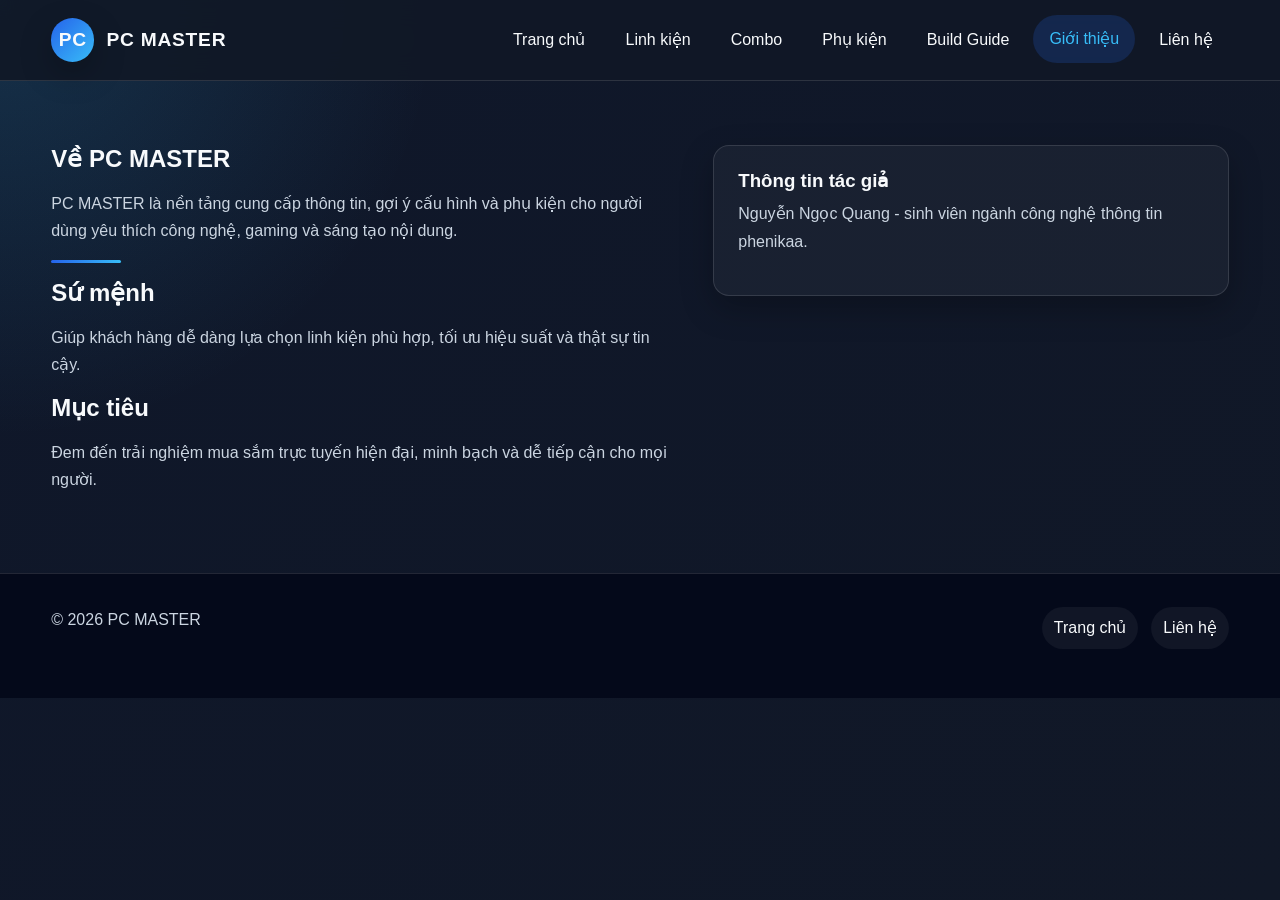
<file: trang web chuyên về PC/about.html>
<!DOCTYPE html>
<html lang="vi">
<head>
  <meta charset="UTF-8">
  <meta name="viewport" content="width=device-width, initial-scale=1.0">
  <title>Giới thiệu | PC MASTER</title>
  <link rel="stylesheet" href="css/style.css">
</head>
<body>
  <a href="#main-content" class="skip-link">Chuyển đến nội dung chính</a>

  <header class="site-header">
    <div class="container flex-row">
      <a href="index.html" class="brand">
        <span class="brand-mark">PC</span>
        <span>PC MASTER</span>
      </a>
      <nav class="main-navigation" aria-label="Primary navigation">
        <ul>
          <li><a class="nav-link" href="index.html">Trang chủ</a></li>
          <li><a class="nav-link" href="components.html">Linh kiện</a></li>
          <li><a class="nav-link" href="combo.html">Combo</a></li>
          <li><a class="nav-link" href="accessories.html">Phụ kiện</a></li>
          <li><a class="nav-link" href="build-guide.html">Build Guide</a></li>
          <li><a class="nav-link active" href="about.html">Giới thiệu</a></li>
          <li><a class="nav-link" href="contact.html">Liên hệ</a></li>
        </ul>
      </nav>
    </div>
  </header>

  <main id="main-content">
    <section>
      <div class="container info-section">
        <div>
          <h1>Về PC MASTER</h1>
          <p>PC MASTER là nền tảng cung cấp thông tin, gợi ý cấu hình và phụ kiện cho người dùng yêu thích công nghệ, gaming và sáng tạo nội dung.</p>
          <div class="divider"></div>
          <h2>Sứ mệnh</h2>
          <p>Giúp khách hàng dễ dàng lựa chọn linh kiện phù hợp, tối ưu hiệu suất và thật sự tin cậy.</p>
          <h2>Mục tiêu</h2>
          <p>Đem đến trải nghiệm mua sắm trực tuyến hiện đại, minh bạch và dễ tiếp cận cho mọi người.</p>
        </div>
        <div class="hero-card">
          <h3>Thông tin tác giả</h3>
          <p>Nguyễn Ngọc Quang - sinh viên ngành công nghệ thông tin phenikaa.</p>
        </div>
      </div>
    </section>
  </main>

  <footer class="site-footer">
    <div class="container">
      <p>© 2026 PC MASTER</p>
      <div class="social-links">
        <a href="index.html">Trang chủ</a>
        <a href="contact.html">Liên hệ</a>
      </div>
    </div>
  </footer>
</body>
</html>
</file>
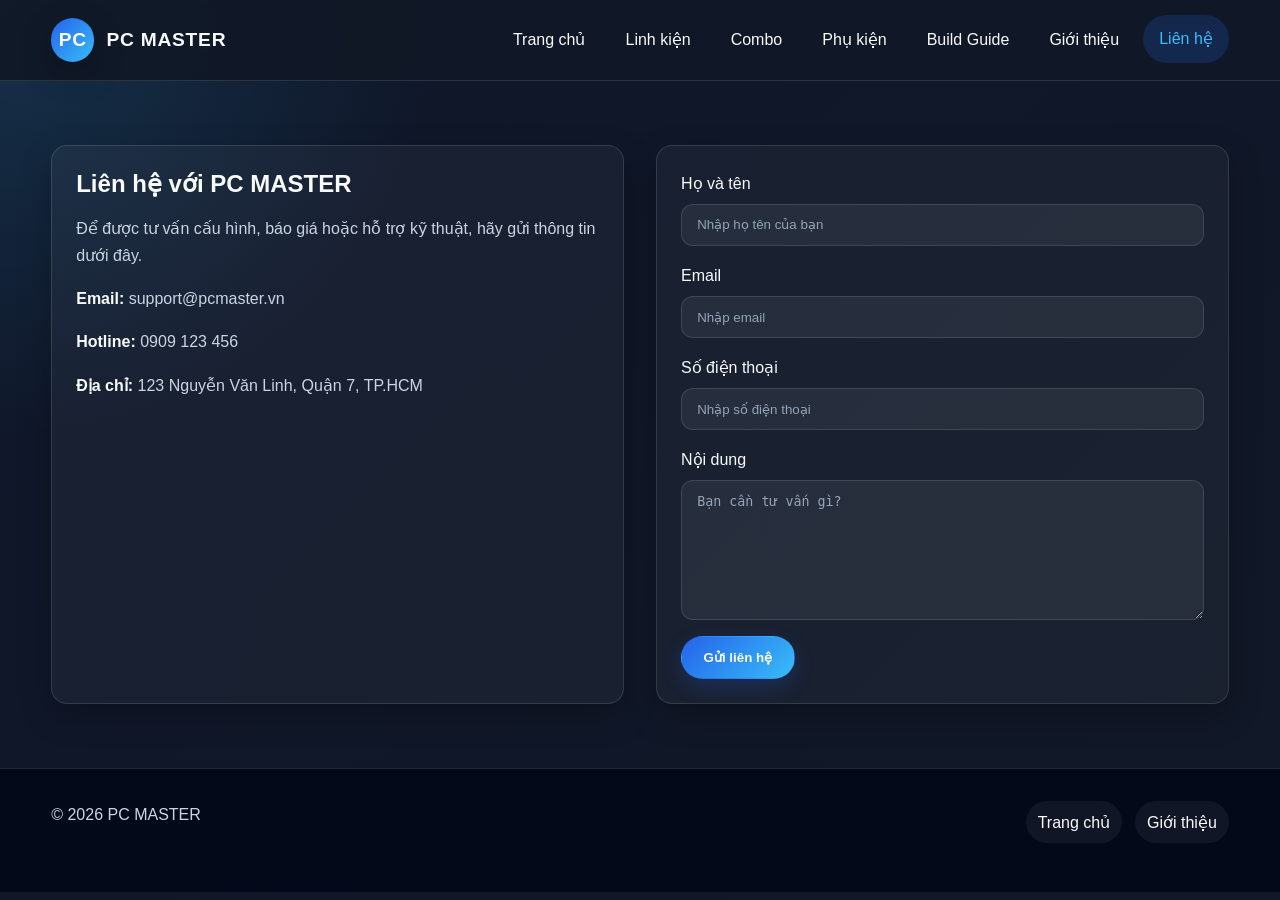
<file: trang web chuyên về PC/contact.html>
<!DOCTYPE html>
<html lang="vi">
<head>
  <meta charset="UTF-8">
  <meta name="viewport" content="width=device-width, initial-scale=1.0">
  <title>Liên hệ | PC MASTER</title>
  <link rel="stylesheet" href="css/style.css">
</head>
<body>
  <a href="#main-content" class="skip-link">Chuyển đến nội dung chính</a>

  <header class="site-header">
    <div class="container flex-row">
      <a href="index.html" class="brand">
        <span class="brand-mark">PC</span>
        <span>PC MASTER</span>
      </a>
      <nav class="main-navigation" aria-label="Primary navigation">
        <ul>
          <li><a class="nav-link" href="index.html">Trang chủ</a></li>
          <li><a class="nav-link" href="components.html">Linh kiện</a></li>
          <li><a class="nav-link" href="combo.html">Combo</a></li>
          <li><a class="nav-link" href="accessories.html">Phụ kiện</a></li>
          <li><a class="nav-link" href="build-guide.html">Build Guide</a></li>
          <li><a class="nav-link" href="about.html">Giới thiệu</a></li>
          <li><a class="nav-link active" href="contact.html">Liên hệ</a></li>
        </ul>
      </nav>
    </div>
  </header>

  <main id="main-content">
    <section>
      <div class="container contact-layout">
        <div class="contact-card">
          <h1>Liên hệ với PC MASTER</h1>
          <p>Để được tư vấn cấu hình, báo giá hoặc hỗ trợ kỹ thuật, hãy gửi thông tin dưới đây.</p>
          <p><strong>Email:</strong> support@pcmaster.vn</p>
          <p><strong>Hotline:</strong> 0909 123 456</p>
          <p><strong>Địa chỉ:</strong> 123 Nguyễn Văn Linh, Quận 7, TP.HCM</p>
        </div>
        <div class="form-card">
          <form>
            <div class="form-group">
              <label for="name">Họ và tên</label>
              <input id="name" name="name" type="text" placeholder="Nhập họ tên của bạn">
            </div>
            <div class="form-group">
              <label for="email">Email</label>
              <input id="email" name="email" type="email" placeholder="Nhập email">
            </div>
            <div class="form-group">
              <label for="phone">Số điện thoại</label>
              <input id="phone" name="phone" type="tel" placeholder="Nhập số điện thoại">
            </div>
            <div class="form-group">
              <label for="message">Nội dung</label>
              <textarea id="message" name="message" placeholder="Bạn cần tư vấn gì?"></textarea>
            </div>
            <button class="btn" type="submit">Gửi liên hệ</button>
          </form>
        </div>
      </div>
    </section>
  </main>

  <footer class="site-footer">
    <div class="container">
      <p>© 2026 PC MASTER</p>
      <div class="social-links">
        <a href="index.html">Trang chủ</a>
        <a href="about.html">Giới thiệu</a>
      </div>
    </div>
  </footer>
</body>
</html>
</file>
<file: trang web chuyên về PC/css/style.css>
/* =========================================================
   PC MASTER - Global Stylesheet
   Author: Senior Front-end Developer & UI/UX Designer
   Technologies: HTML5 + CSS3 (No JS, No Frameworks)
   ========================================================= */

/* ------------------------------
   CSS Variables
   ------------------------------ */
:root {
  --color-dark-1: #0F172A;
  --color-dark-2: #111827;
  --color-dark-3: #1E293B;
  --color-primary: #2563EB;
  --color-secondary: #38BDF8;
  --color-white: #F8FAFC;
  --color-text-muted: #CBD5E1;
  --color-border: rgba(255, 255, 255, 0.12);

  --font-main: 'Poppins', sans-serif;
  --max-width: 1200px;
  --transition: 0.3s ease-in-out;
  --radius: 16px;
  --shadow: 0 12px 32px rgba(0, 0, 0, 0.25);
}

/* ------------------------------
   Global Reset & Base Styles
   ------------------------------ */
@import url('https://fonts.googleapis.com/css2?family=Poppins:wght@300;400;500;600;700&display=swap');

*,
*::before,
*::after {
  margin: 0;
  padding: 0;
  box-sizing: border-box;
}

html {
  font-size: 100%;
  scroll-behavior: smooth;
}

body {
  font-family: var(--font-main);
  background:
    radial-gradient(circle at top left, rgba(56, 189, 248, 0.16), transparent 28%),
    linear-gradient(135deg, var(--color-dark-1), var(--color-dark-2));
  color: var(--color-white);
  line-height: 1.7;
  min-height: 100vh;
}

img {
  max-width: 100%;
  display: block;
  height: auto;
}

main {
  display: block;
}

section {
  padding: 4rem 0;
}

/* ------------------------------
   Accessibility
   ------------------------------ */
.skip-link {
  position: absolute;
  top: -60px;
  left: 1rem;
  background: var(--color-primary);
  color: var(--color-white);
  padding: 0.8rem 1.2rem;
  border-radius: 0 0 0.75rem 0.75rem;
  z-index: 200;
  transition: top var(--transition);
}

.skip-link:focus {
  top: 0;
  outline: 3px solid var(--color-secondary);
  outline-offset: 2px;
}

a:focus,
button:focus,
input:focus,
textarea:focus,
select:focus {
  outline: 3px solid var(--color-secondary);
  outline-offset: 2px;
}

/* ------------------------------
   Typography
   ------------------------------ */
h1,
h2,
h3,
h4,
h5,
h6 {
  font-weight: 600;
  line-height: 1.2;
  margin-bottom: 1rem;
}

p {
  margin-bottom: 1rem;
  color: var(--color-text-muted);
}

strong {
  color: var(--color-white);
}

/* ------------------------------
   Links & Buttons
   ------------------------------ */
a {
  color: var(--color-secondary);
  text-decoration: none;
  transition: color var(--transition), background-color var(--transition), transform var(--transition);
}

a:hover,
a:focus {
  color: var(--color-white);
}

.btn {
  display: inline-block;
  padding: 0.8rem 1.35rem;
  border: 1px solid transparent;
  border-radius: 999px;
  background: linear-gradient(135deg, var(--color-primary), var(--color-secondary));
  color: var(--color-white);
  font-weight: 600;
  cursor: pointer;
  transition: transform var(--transition), box-shadow var(--transition);
  box-shadow: 0 8px 20px rgba(37, 99, 235, 0.22);
}

.btn:hover,
.btn:focus {
  transform: translateY(-2px);
  box-shadow: 0 12px 24px rgba(56, 189, 248, 0.25);
}

/* ------------------------------
   Layout Utilities
   ------------------------------ */
.container {
  width: min(92%, var(--max-width));
  margin: 0 auto;
}

.flex-row {
  display: flex;
  align-items: center;
  justify-content: space-between;
  gap: 1.5rem;
}

.grid-layout {
  display: grid;
  gap: 1.5rem;
}

.section-heading {
  margin-bottom: 2rem;
}

.section-heading h2 {
  font-size: clamp(1.5rem, 2vw, 2rem);
}

/* ------------------------------
   Header & Navigation
   ------------------------------ */
.site-header {
  position: sticky;
  top: 0;
  z-index: 100;
  background: rgba(17, 24, 39, 0.92);
  backdrop-filter: blur(14px);
  border-bottom: 1px solid var(--color-border);
}

.site-header .container {
  display: flex;
  align-items: center;
  justify-content: space-between;
  padding: 1rem 0;
}

.brand {
  display: flex;
  align-items: center;
  gap: 0.75rem;
  font-weight: 700;
  font-size: 1.2rem;
  letter-spacing: 0.04em;
  color: var(--color-white);
}

.brand-mark {
  display: inline-flex;
  align-items: center;
  justify-content: center;
  width: 2.7rem;
  height: 2.7rem;
  border-radius: 50%;
  background: linear-gradient(135deg, var(--color-primary), var(--color-secondary));
  color: var(--color-white);
  box-shadow: var(--shadow);
}

.main-navigation ul {
  list-style: none;
  display: flex;
  flex-wrap: wrap;
  gap: 0.5rem;
}

.nav-link {
  display: inline-block;
  padding: 0.65rem 1rem;
  border-radius: 999px;
  color: var(--color-white);
  font-weight: 500;
  transition: background-color var(--transition), color var(--transition), transform var(--transition);
}

.nav-link:hover,
.nav-link:focus,
.nav-link.active {
  background: rgba(37, 99, 235, 0.2);
  color: var(--color-secondary);
  transform: translateY(-1px);
}

/* ------------------------------
   Hero Section
   ------------------------------ */
.hero {
  padding: 5rem 0 4rem;
}

.hero-grid {
  display: grid;
  grid-template-columns: 1.1fr 0.9fr;
  gap: 2rem;
  align-items: center;
}

.hero-copy h1 {
  font-size: clamp(2rem, 4vw, 3.3rem);
  margin-bottom: 1rem;
}

.hero-copy p {
  font-size: 1.05rem;
  max-width: 620px;
}

.hero-actions {
  display: flex;
  flex-wrap: wrap;
  gap: 1rem;
  margin-top: 1.5rem;
}

.hero-card {
  padding: 1.5rem;
  border: 1px solid var(--color-border);
  border-radius: var(--radius);
  background: rgba(255, 255, 255, 0.04);
  box-shadow: var(--shadow);
}

.hero-card img {
  border-radius: var(--radius);
  margin-bottom: 1rem;
}

.hero-card h3 {
  margin-bottom: 0.5rem;
}

/* ------------------------------
   Feature / Category Section
   ------------------------------ */
.feature-grid,
.product-grid,
.combo-grid,
.accessory-grid,
.gallery-grid,
.news-grid {
  display: grid;
  gap: 1.5rem;
}

.feature-grid {
  grid-template-columns: repeat(3, minmax(0, 1fr));
}

.feature-card,
.product-card,
.combo-card,
.accessory-card,
.news-card {
  padding: 1.4rem;
  border: 1px solid var(--color-border);
  border-radius: var(--radius);
  background: linear-gradient(145deg, rgba(255,255,255,0.06), rgba(255,255,255,0.03));
  box-shadow: var(--shadow);
  transition: transform var(--transition), border-color var(--transition);
}

.feature-card:hover,
.product-card:hover,
.combo-card:hover,
.accessory-card:hover,
.news-card:hover {
  transform: translateY(-4px);
  border-color: rgba(56, 189, 248, 0.4);
}

.feature-card h3,
.product-card h3,
.combo-card h3,
.accessory-card h3,
.news-card h3 {
  margin-bottom: 0.6rem;
}

.feature-card p,
.product-card p,
.combo-card p,
.accessory-card p,
.news-card p {
  margin-bottom: 0.6rem;
}

/* ------------------------------
   Product Cards
   ------------------------------ */
.product-grid {
  grid-template-columns: repeat(3, minmax(0, 1fr));
}

.product-card img,
.combo-card img,
.accessory-card img {
  width: 100%;
  height: 220px;
  object-fit: cover;
  border-radius: 12px;
  margin-bottom: 1rem;
}

.product-meta,
.product-price,
.combo-price,
.accessory-price {
  display: flex;
  justify-content: space-between;
  align-items: center;
  gap: 1rem;
  margin-top: 0.75rem;
  font-size: 0.95rem;
}

.product-price,
.combo-price,
.accessory-price {
  font-weight: 600;
  color: var(--color-secondary);
}

/* ------------------------------
   Combo & Accessory Lists
   ------------------------------ */
.combo-grid,
.accessory-grid {
  grid-template-columns: repeat(2, minmax(0, 1fr));
}

/* ------------------------------
   Gallery & Highlights
   ------------------------------ */
.gallery-grid {
  grid-template-columns: repeat(4, minmax(0, 1fr));
}

.gallery-grid img {
  height: 180px;
  width: 100%;
  object-fit: cover;
  border-radius: 12px;
  border: 1px solid var(--color-border);
}

/* ------------------------------
   Build Guide / About / Contact
   ------------------------------ */
.info-section {
  display: grid;
  grid-template-columns: 1.1fr 0.9fr;
  gap: 2rem;
  align-items: start;
}

.timeline {
  list-style: none;
  padding-left: 1rem;
  border-left: 2px solid rgba(56, 189, 248, 0.4);
}

.timeline li {
  position: relative;
  margin-bottom: 1rem;
  padding-left: 1.2rem;
}

.timeline li::before {
  content: '';
  position: absolute;
  left: -0.6rem;
  top: 0.55rem;
  width: 0.8rem;
  height: 0.8rem;
  border-radius: 50%;
  background: var(--color-secondary);
}

.contact-layout {
  display: grid;
  grid-template-columns: 1fr 1fr;
  gap: 2rem;
}

.contact-card,
.form-card {
  padding: 1.5rem;
  border: 1px solid var(--color-border);
  border-radius: var(--radius);
  background: rgba(255, 255, 255, 0.04);
  box-shadow: var(--shadow);
}

.form-group {
  display: flex;
  flex-direction: column;
  gap: 0.4rem;
  margin-bottom: 1rem;
}

label {
  font-weight: 500;
}

input,
textarea,
select {
  width: 100%;
  padding: 0.8rem 0.95rem;
  border: 1px solid var(--color-border);
  border-radius: 12px;
  background: rgba(255, 255, 255, 0.06);
  color: var(--color-white);
}

textarea {
  min-height: 140px;
  resize: vertical;
}

input::placeholder,
textarea::placeholder {
  color: #94A3B8;
}

/* ------------------------------
   Footer
   ------------------------------ */
.site-footer {
  padding: 2rem 0 3rem;
  border-top: 1px solid var(--color-border);
  background: rgba(2, 6, 23, 0.8);
}

.site-footer .container {
  display: flex;
  flex-wrap: wrap;
  align-items: center;
  justify-content: space-between;
  gap: 1rem;
}

.social-links {
  display: flex;
  flex-wrap: wrap;
  gap: 0.8rem;
}

.social-links a {
  color: var(--color-white);
  padding: 0.45rem 0.75rem;
  border-radius: 999px;
  background: rgba(255,255,255,0.05);
}

.social-links a:hover,
.social-links a:focus {
  background: rgba(37, 99, 235, 0.22);
  color: var(--color-secondary);
}

/* ------------------------------
   Decorative Elements
   ------------------------------ */
.badge {
  display: inline-block;
  padding: 0.3rem 0.7rem;
  border-radius: 999px;
  background: rgba(56, 189, 248, 0.16);
  color: var(--color-secondary);
  font-size: 0.82rem;
  font-weight: 600;
  margin-bottom: 0.8rem;
}

.divider {
  width: 70px;
  height: 3px;
  border-radius: 999px;
  background: linear-gradient(90deg, var(--color-primary), var(--color-secondary));
  margin-bottom: 1rem;
}

/* ------------------------------
   Animations
   ------------------------------ */
@keyframes floatCard {
  0%,
  100% {
    transform: translateY(0);
  }
  50% {
    transform: translateY(-4px);
  }
}

.hero-card,
.product-card,
.combo-card,
.accessory-card {
  animation: floatCard 6s ease-in-out infinite;
}

/* ------------------------------
   Responsive Layout
   ------------------------------ */
@media (max-width: 1024px) {
  .hero-grid,
  .info-section,
  .contact-layout {
    grid-template-columns: 1fr;
  }

  .feature-grid,
  .product-grid,
  .gallery-grid {
    grid-template-columns: repeat(2, minmax(0, 1fr));
  }
}

@media (max-width: 768px) {
  .site-header .container,
  .site-footer .container {
    flex-direction: column;
    align-items: flex-start;
  }

  .main-navigation ul {
    flex-direction: column;
    width: 100%;
  }

  .nav-link {
    width: 100%;
  }

  .combo-grid,
  .accessory-grid,
  .feature-grid,
  .product-grid,
  .gallery-grid {
    grid-template-columns: 1fr;
  }

  .hero {
    padding-top: 3.5rem;
  }
}

@media (max-width: 480px) {
  section {
    padding: 3rem 0;
  }

  .hero-copy h1 {
    font-size: 1.8rem;
  }

  .hero-actions {
    flex-direction: column;
  }

  .btn {
    width: 100%;
    text-align: center;
  }
}
</file>
